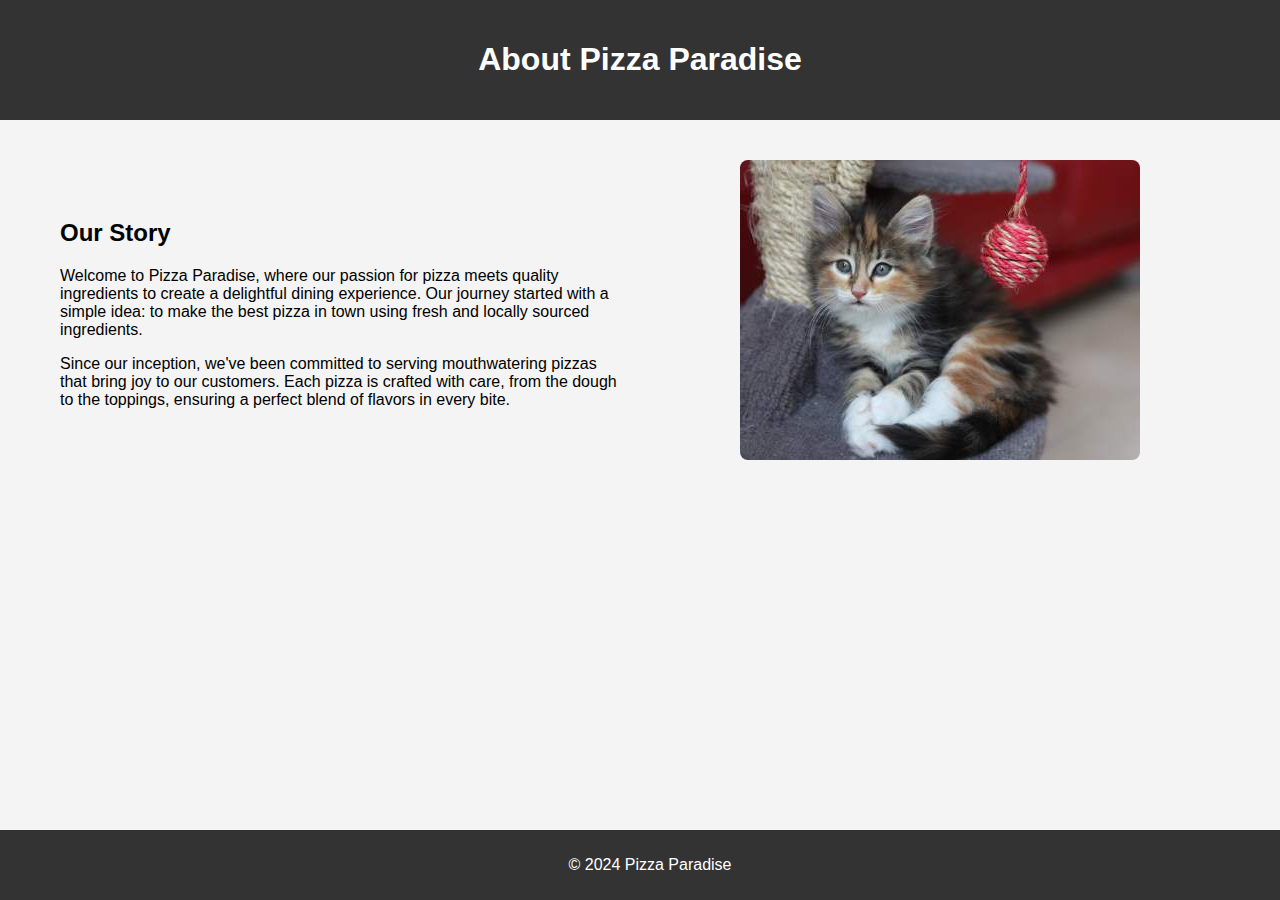
<file: about.html>
<!DOCTYPE html>
<html lang="en">
<head>
  <meta charset="UTF-8">
  <meta name="viewport" content="width=device-width, initial-scale=1.0">
  <title>About Us - Pizza Paradise</title>
  <style>
    footer,header{background-color:#333;color:#fff;text-align:center}.about-image,footer,header{text-align:center}body{font-family:Arial,sans-serif;margin:0;padding:0;background-color:#f4f4f4}header{padding:20px}.container{max-width:1200px;margin:0 auto;padding:20px}.about-section{display:flex;justify-content:space-between;flex-wrap:wrap;align-items:center}.about-image,.about-text{flex:1;padding:20px;box-sizing:border-box}.about-image img{max-width:100%;height:auto;border-radius:8px}footer{padding:10px;position:fixed;bottom:0;width:100%}@media screen and (max-width:768px){.about-section{flex-direction:column;text-align:center}.about-image,.about-text{flex:none;width:100%}.about-image img{margin-top:20px}}
  </style>
</head>
<body>

<header>
  <h1>About Pizza Paradise</h1>
</header>

<div class="container">

  <div class="about-section">
    <div class="about-text">
      <h2>Our Story</h2>
      <p>Welcome to Pizza Paradise, where our passion for pizza meets quality ingredients to create a delightful dining experience. Our journey started with a simple idea: to make the best pizza in town using fresh and locally sourced ingredients.</p>
      <p>Since our inception, we've been committed to serving mouthwatering pizzas that bring joy to our customers. Each pizza is crafted with care, from the dough to the toppings, ensuring a perfect blend of flavors in every bite.</p>
    </div>

    <div class="about-image">
      <img src="cat.jpg" alt="Pizza Oven">
    </div>
  </div>

</div>

<footer>
  <p>&copy; 2024 Pizza Paradise</p>
</footer>

</body>
</html>
</file>
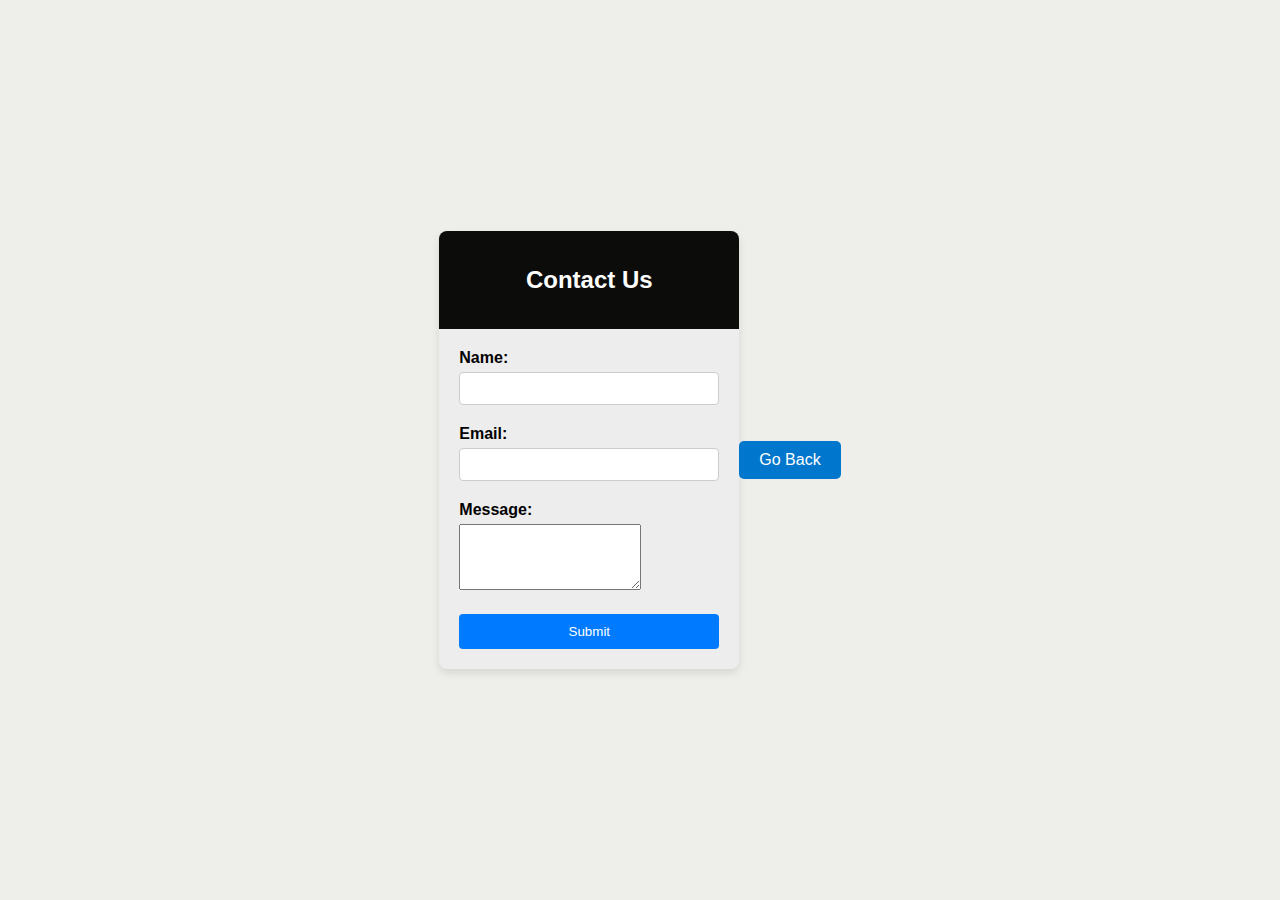
<file: contact.html>
<!DOCTYPE html>
<html lang="en">

<head>
  <meta charset="UTF-8">
  <meta name="viewport" content="width=device-width, initial-scale=1.0">
  <title>Contact Form</title>
  <style>
   body{font-family:Arial,sans-serif;background-color:#eeeeea;margin:0;padding:0;display:flex;justify-content:center;align-items:center;height:100vh}.card{background-color:#eeeded;border-radius:8px;box-shadow:0 4px 8px rgba(0,0,0,.1);overflow:hidden;width:300px;max-width:100%}.card-header{background-color:#0c0c0b;color:#fff;padding:15px;text-align:center}.card-body{padding:20px}.form-group{margin-bottom:20px}label{display:block;font-weight:700;margin-bottom:5px}input{width:100%;padding:8px;box-sizing:border-box;border:1px solid #ccc;border-radius:4px}button{background-color:#007bff;color:#fff;padding:10px;border:none;border-radius:4px;cursor:pointer;width:100%}.btn{display:inline-block;margin-top:20px;padding:10px 20px;background-color:#07c;color:#fff;text-decoration:none;border-radius:5px}
  </style>
</head>

<body>

  <div class="card">
    <div class="card-header">
      <h2>Contact Us</h2>
    </div>
    <div class="card-body">
      <form>
        <div class="form-group">
          <label for="name">Name:</label>
          <input type="text" id="name" name="name" required>
        </div>

        <div class="form-group">
          <label for="email">Email:</label>
          <input type="email" id="email" name="email" required>
        </div>

        <div class="form-group">
          <label for="message">Message:</label>
          <textarea id="message" name="message" rows="4" required></textarea>
        </div>

        <button type="submit">Submit</button>
      </form>
    </div>
  </div>
  <a href="index.html" class="btn">Go Back</a>
</body>

</html>
</file>
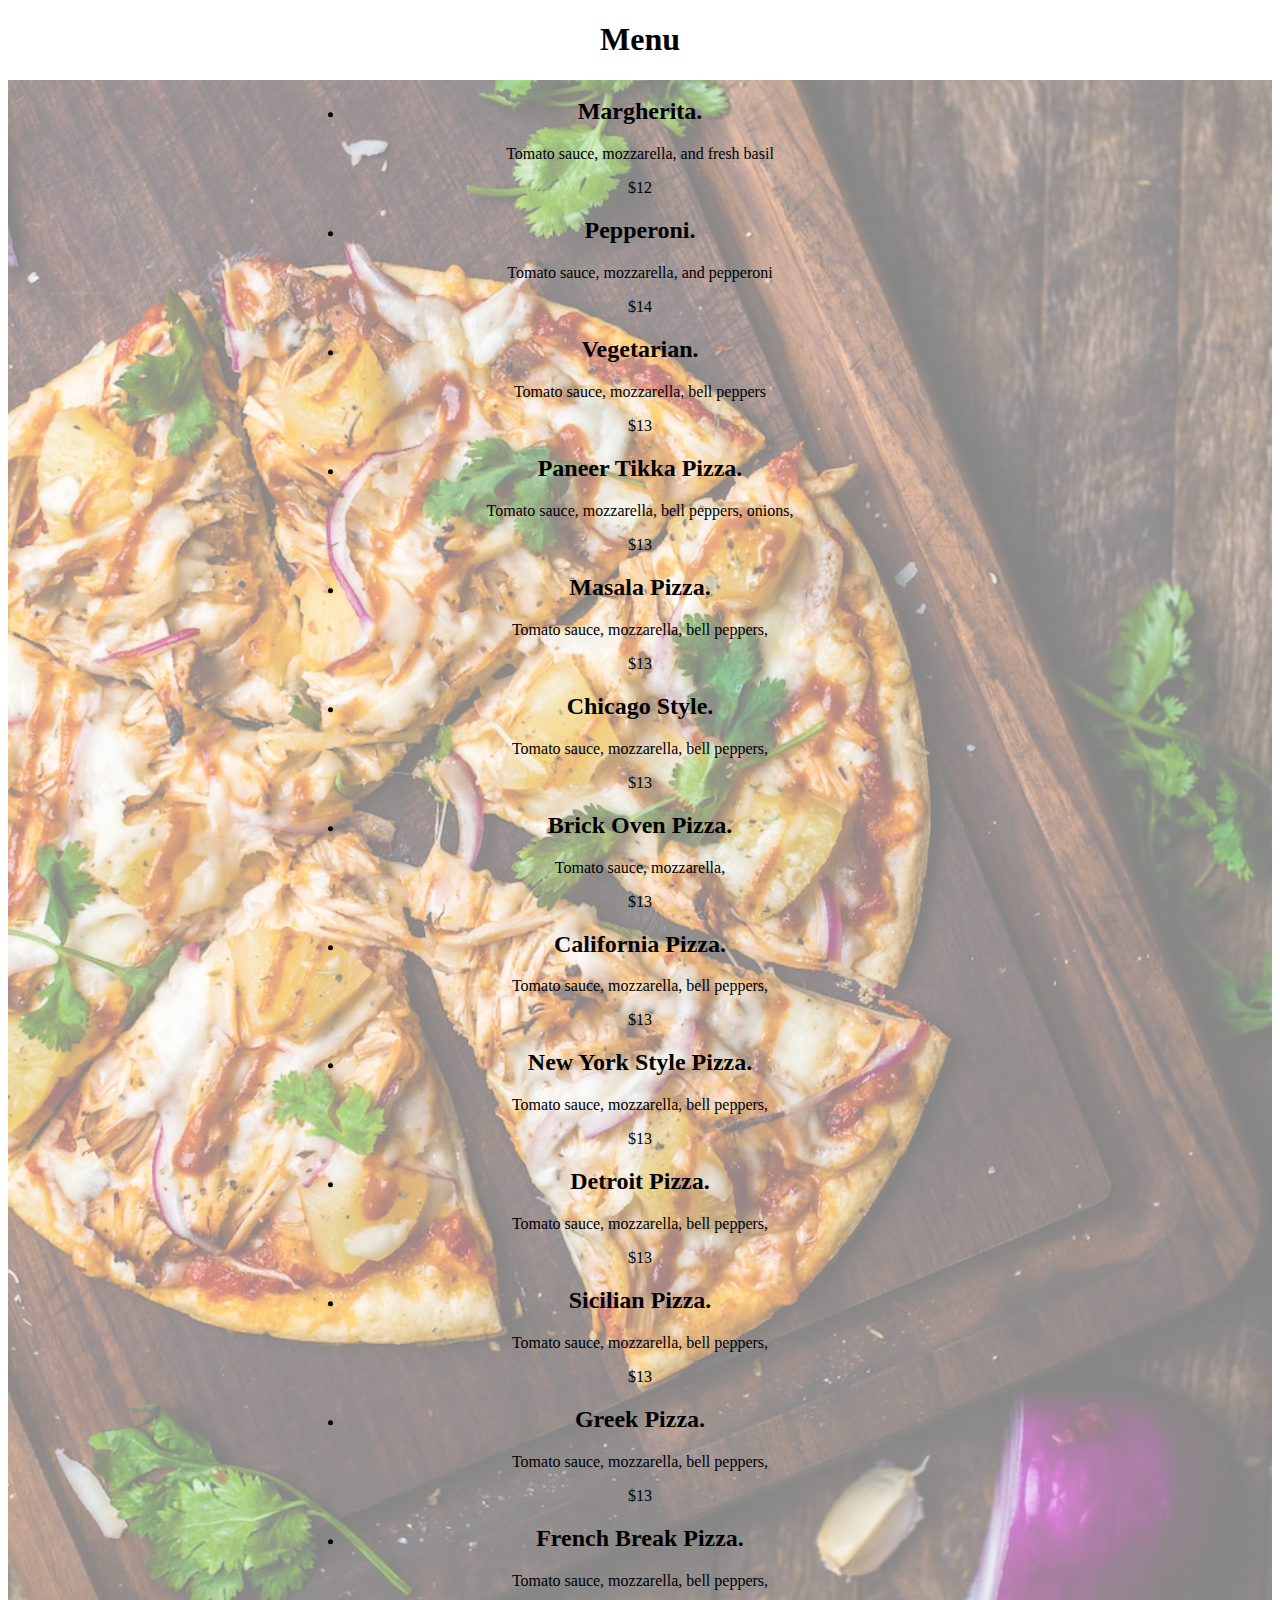
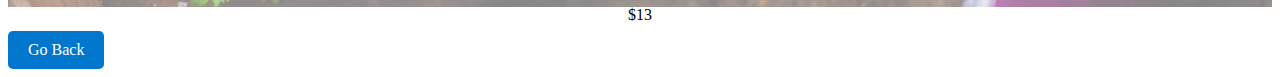
<file: menu.html>
<!DOCTYPE html>
<html lang="en">

<head>
    <meta charset="UTF-8">
    <meta name="viewport" content="width=device-width, initial-scale=1.0">
    <link rel="stylesheet" href="stylemenu.css">
   
    <title>Menu</title>
</head>

<body>
    <h1 align="center">Menu</h1>
    <div class="container">
        <img src="pizza.jpg" alt="" style="width: 100%;">
        <ul class="menu-list">
            <li>
                <h2>Margherita.</h2>
                <p>Tomato sauce, mozzarella, and fresh basil</p>
                <p>$12</p>
            </li>
            <li>
                <h2>Pepperoni.</h2>
                <p>Tomato sauce, mozzarella, and pepperoni</p>
                <p>$14</p>
            </li>
            <li>
                <h2>Vegetarian.</h2>
                <p>Tomato sauce, mozzarella, bell peppers</p>
                <p>$13</p>
            </li>
            <li>
                <h2>Paneer Tikka Pizza.</h2>
                <p>Tomato sauce, mozzarella, bell peppers, onions,</p>
                <p>$13</p>
            </li>
            <li>
                <h2>Masala Pizza.</h2>
                <p>Tomato sauce, mozzarella, bell peppers, </p>
                <p>$13</p>
            </li>
            <li>
                <h2>Chicago Style.</h2>
                <p>Tomato sauce, mozzarella, bell peppers, </p>
                <p>$13</p>
            </li>
            <li>
                <h2>Brick Oven Pizza.</h2>
                <p>Tomato sauce, mozzarella, </p>
                <p>$13</p>
            </li>
            <li>
                <h2>California Pizza.</h2>
                <p>Tomato sauce, mozzarella, bell peppers, </p>
                <p>$13</p>
            </li>
            <li>
                <h2>New York Style Pizza.</h2>
                <p>Tomato sauce, mozzarella, bell peppers, </p>
                <p>$13</p>
            </li>
            <li>
                <h2>Detroit Pizza.</h2>
                <p>Tomato sauce, mozzarella, bell peppers, </p>
                <p>$13</p>
            </li>
            <li>
                <h2>Sicilian Pizza.</h2>
                <p>Tomato sauce, mozzarella, bell peppers, </p>
                <p>$13</p>
            </li>
            <li>
                <h2>Greek Pizza.</h2>
                <p>Tomato sauce, mozzarella, bell peppers, </p>
                <p>$13</p>
            </li>
            <li>
                <h2>French Break Pizza.</h2>
                <p>Tomato sauce, mozzarella, bell peppers, </p>
                <p>$13</p>
            </li>
            
            <!-- Add more menu items here -->
        </ul>
    </div>
    <a href="index.html" class="btn">Go Back</a>
</body>

</html>
</file>
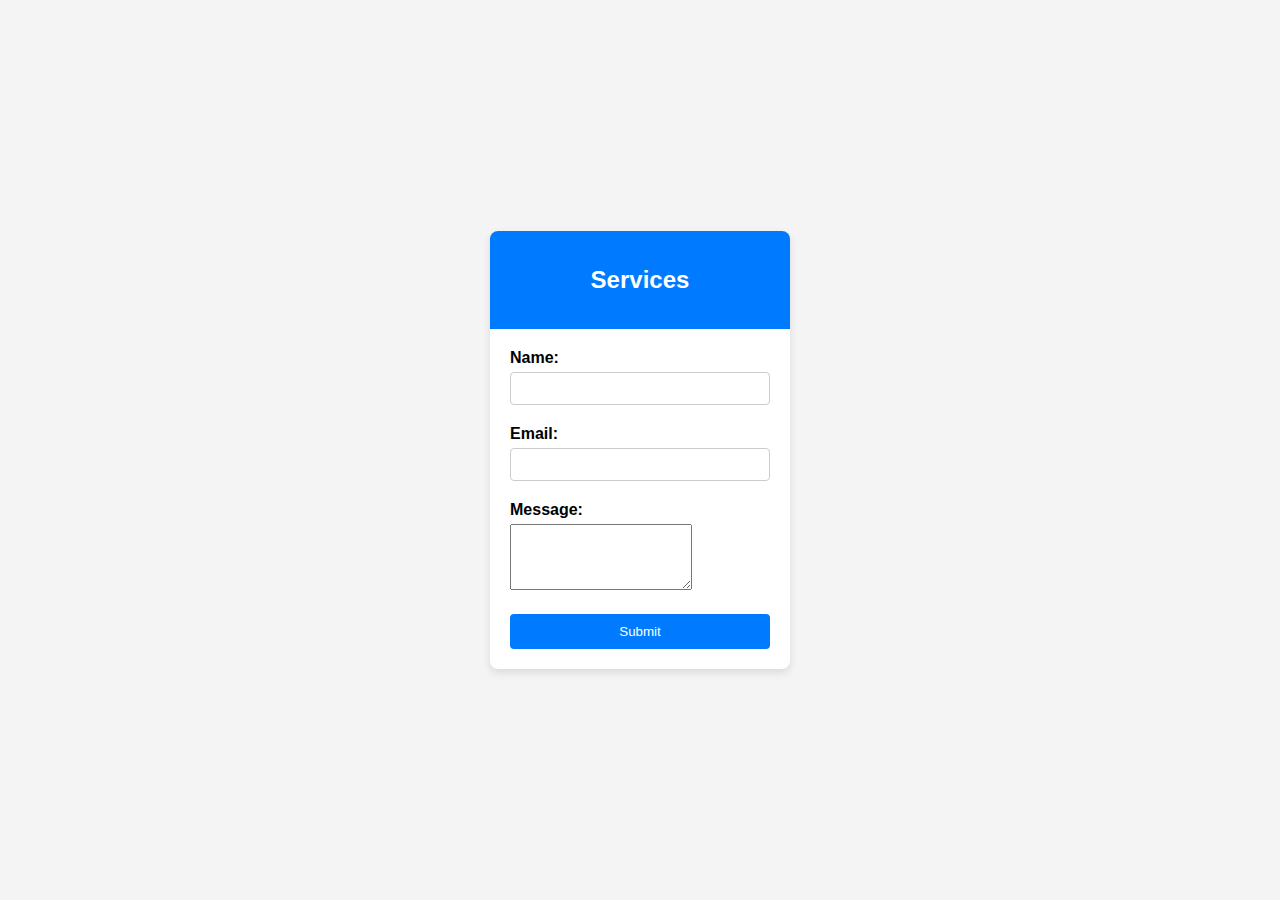
<file: service.html>
<!DOCTYPE html>
<html lang="en">
<head>
  <meta charset="UTF-8">
  <meta name="viewport" content="width=device-width, initial-scale=1.0">
  <title>Services</title>
  <style>
   body{font-family:Arial,sans-serif;background-color:#f4f4f4;margin:0;padding:0;display:flex;justify-content:center;align-items:center;height:100vh}.card{background-color:#fff;border-radius:8px;box-shadow:0 4px 8px rgba(0,0,0,.1);overflow:hidden;width:300px;max-width:100%}.card-header,button{background-color:#007bff;color:#fff}.card-header{padding:15px;text-align:center}.card-body{padding:20px}.form-group{margin-bottom:20px}label{display:block;font-weight:700;margin-bottom:5px}input{width:100%;padding:8px;box-sizing:border-box;border:1px solid #ccc;border-radius:4px}button{padding:10px;border:none;border-radius:4px;cursor:pointer;width:100%}
  </style>
</head>
<body>

<div class="card">
  <div class="card-header">
    <h2>Services</h2>
  </div>
  <div class="card-body">
    <form>
      <div class="form-group">
        <label for="name">Name:</label>
        <input type="text" id="name" name="name" required>
      </div>

      <div class="form-group">
        <label for="email">Email:</label>
        <input type="email" id="email" name="email" required>
      </div>

      <div class="form-group">
        <label for="message">Message:</label>
        <textarea id="message" name="message" rows="4" required></textarea>
      </div>

      <button type="submit">Submit</button>
    </form>
  </div>
</div>

</body>
</html>
</file>
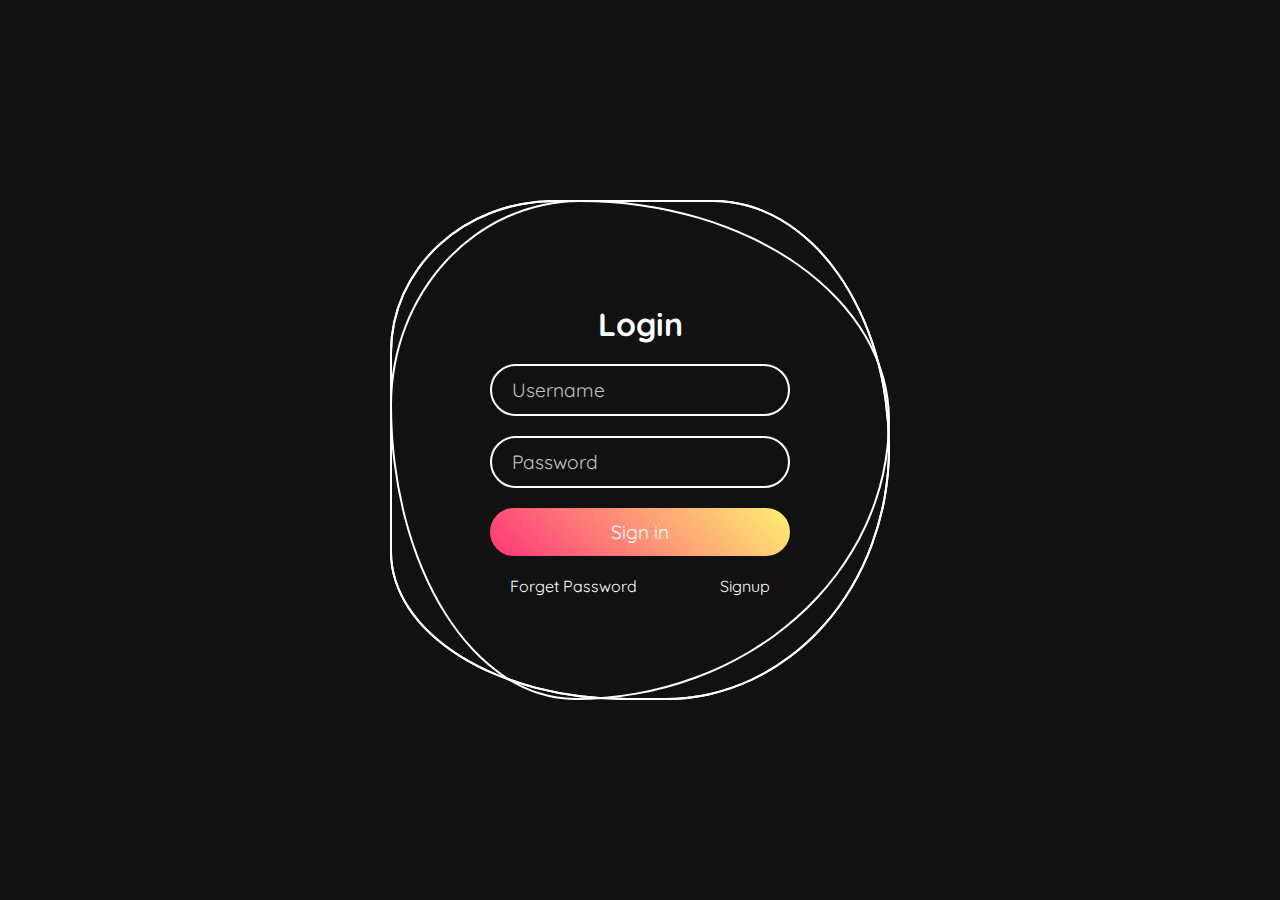
<file: signup.html>
<!DOCTYPE html>
<html lang="en">
<head>
    <meta charset="UTF-8">
    <meta http-equiv="X-UA-Compatible" content="IE=edge">
    <meta name="viewport" content="width=device-width, initial-scale=1.0">
    <title>Animated Login Form</title>
    <link rel="stylesheet" href="style1.css">
</head>
<body>
    <!--ring div starts here-->
<div class="ring">
  <i style="--clr:#00ff0a;"></i>
  <i style="--clr:#ff0057;"></i>
  <i style="--clr:#fffd44;"></i>
  <div class="login">
    <h2>Login</h2>
    <div class="inputBx">
      <input type="text" placeholder="Username">
    </div>
    <div class="inputBx">
      <input type="password" placeholder="Password">
    </div>
    <div class="inputBx">
      <input type="submit" value="Sign in">
    </div>
    <div class="links">
      <a href="#">Forget Password</a>
      <a href="#">Signup</a>
    </div>
  </div>
</div>
<!--ring div ends here-->
</body>
</html>
</file>
<file: stylemenu.css>
.container{position:relative}.container img{width:100%;opacity:.5}.menu-list{position:absolute;top:50%;left:50%;transform:translate(-50%,-50%);width:50%;padding:20px;box-sizing:border-box;text-align:center}.menu-list li{margin-bottom:20px}.btn{display:inline-block;margin-top:20px;padding:10px 20px;background-color:#07c;color:#fff;text-decoration:none;border-radius:5px}@media (max-width:600px){.menu-list li{padding:.5rem}}
</file>
<file: style1.css>
@import url(https://fonts.googleapis.com/css2?family=Quicksand:wght@300&display=swap);.ring,body{justify-content:center;display:flex}.login .inputBx,.login .links,.ring{position:relative}.login,.ring,body{display:flex}*{margin:0;padding:0;box-sizing:border-box;font-family:Quicksand,sans-serif}body{align-items:center;min-height:100vh;background:#111;width:100%;overflow:hidden}.ring{width:500px;height:500px;align-items:center}.login,.ring i{position:absolute}.ring i{inset:0;border:2px solid #fff;transition:.5s}.ring i:first-child{border-radius:38% 62% 63% 37%/41% 44% 56% 59%;animation:6s linear infinite animate}.ring i:nth-child(2),.ring i:nth-child(3){border-radius:41% 44% 56% 59%/38% 62% 63% 37%}.ring i:nth-child(2){animation:4s linear infinite animate}.ring i:nth-child(3){animation:10s linear infinite animate2}.ring:hover i{border:6px solid var(--clr);filter:drop-shadow(0 0 20px var(--clr))}@keyframes animate{0%{transform:rotate(0)}100%{transform:rotate(360deg)}}@keyframes animate2{0%{transform:rotate(360deg)}100%{transform:rotate(0)}}.login{width:300px;height:100%;justify-content:center;align-items:center;flex-direction:column;gap:20px}.login h2{font-size:2em;color:#fff}.login .inputBx{width:100%}.login .inputBx input{position:relative;width:100%;padding:12px 20px;background:0 0;border:2px solid #fff;border-radius:40px;font-size:1.2em;color:#fff;box-shadow:none;outline:0}.login .inputBx input[type=submit]{width:100%;background:#0078ff;background:linear-gradient(45deg,#ff357a,#fff172);border:none;cursor:pointer}.login .inputBx input::placeholder{color:rgba(255,255,255,.75)}.login .links{width:100%;display:flex;align-items:center;justify-content:space-between;padding:0 20px}.login .links a{color:#fff;text-decoration:none}
</file>
